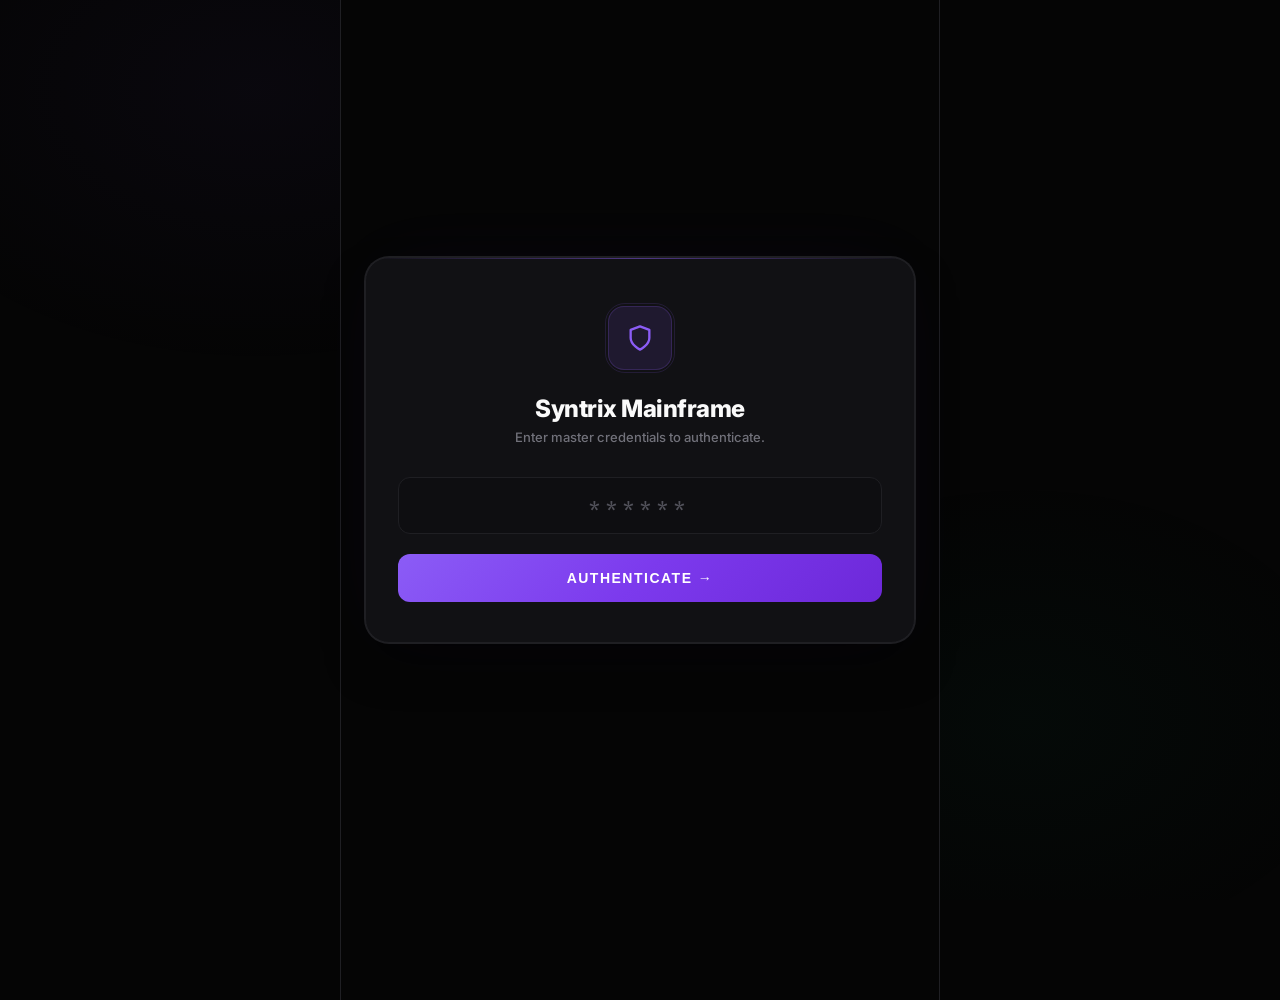
<file: admin.html>
<!DOCTYPE html>
<html lang="en">
<head>
  <meta charset="UTF-8">
  <meta name="viewport" content="width=device-width, initial-scale=1.0, maximum-scale=1.0, user-scalable=no">
  <title>Syntrix | God Mode Mainframe</title>
  <meta name="description" content="Syntrix Network Operations Mainframe  Real-time AI verification monitoring and manual override controls.">
  <link rel="icon" type="image/svg+xml" href="data:image/svg+xml,%3Csvg xmlns='http://www.w3.org/2000/svg' viewBox='0 0 100 100'%3E%3Crect width='100' height='100' rx='20' fill='%238b5cf6'/%3E%3Cpath d='M50 20 L70 35 L70 55 C70 70 50 80 50 80 C50 80 30 70 30 55 L30 35 Z' fill='none' stroke='white' stroke-width='5'/%3E%3C/svg%3E">
  <link rel="preconnect" href="https://fonts.googleapis.com">
  <link rel="preconnect" href="https://fonts.gstatic.com" crossorigin>
  <link href="https://fonts.googleapis.com/css2?family=Inter:wght@400;500;600;700;800;900&family=JetBrains+Mono:wght@500;700&display=swap" rel="stylesheet">

  <style>
    /* =============================================================
       SYNTRIX GOD MODE  DESIGN SYSTEM TOKENS
       Premium dark-mode palette inspired by Linear/Vercel aesthetics
       ============================================================= */
    :root {
      /*  Core Surfaces  */
      --bg-root:       #050505;
      --bg-primary:    #0a0a0c;
      --bg-card:       #111114;
      --bg-card-hover: #16161a;
      --bg-elevated:   #1a1a1f;
      --bg-input:      #0e0e11;

      /*  Borders  */
      --border-subtle:  #1f1f23;
      --border-default: #27272a;
      --border-hover:   #3f3f46;

      /*  Text Hierarchy  */
      --text-primary:   #fafafa;
      --text-secondary: #a1a1aa;
      --text-tertiary:  #71717a;
      --text-ghost:     #52525b;

      /*  Accent Palette  */
      --accent-purple:     #8b5cf6;
      --accent-purple-dim: rgba(139, 92, 246, 0.12);
      --accent-purple-glow:rgba(139, 92, 246, 0.25);
      --accent-green:      #10b981;
      --accent-green-dim:  rgba(16, 185, 129, 0.12);
      --accent-yellow:     #f59e0b;
      --accent-yellow-dim: rgba(245, 158, 11, 0.12);
      --accent-red:        #ef4444;
      --accent-red-dim:    rgba(239, 68, 68, 0.12);
      --accent-blue:       #3b82f6;
      --accent-blue-dim:   rgba(59, 130, 246, 0.12);

      /*  Radii & Spacing  */
      --radius-sm:  8px;
      --radius-md:  12px;
      --radius-lg:  16px;
      --radius-xl:  20px;
      --radius-2xl: 24px;
      --radius-pill: 999px;

      /*  Typography  */
      --font-sans: 'Inter', -apple-system, BlinkMacSystemFont, 'Segoe UI', system-ui, sans-serif;
      --font-mono: 'JetBrains Mono', 'SF Mono', 'Fira Code', monospace;

      /*  Transitions  */
      --ease-out-expo: cubic-bezier(0.16, 1, 0.3, 1);
      --ease-spring:   cubic-bezier(0.34, 1.56, 0.64, 1);

      /*  Glass Effect  */
      --glass-bg:     rgba(10, 10, 12, 0.82);
      --glass-border: rgba(255, 255, 255, 0.06);
      --glass-blur:   16px;
    }

    /* =============================================================
       RESET & BASE
       ============================================================= */
    *, *::before, *::after {
      box-sizing: border-box;
      margin: 0;
      padding: 0;
      -webkit-tap-highlight-color: transparent;
    }

    html {
      scroll-behavior: smooth;
      -webkit-font-smoothing: antialiased;
      -moz-osx-font-smoothing: grayscale;
    }

    body {
      font-family: var(--font-sans);
      background-color: var(--bg-root);
      color: var(--text-primary);
      display: flex;
      justify-content: center;
      overflow-x: hidden;
      min-height: 100vh;
    }

    /*  Custom Scrollbar  */
    ::-webkit-scrollbar { width: 6px; }
    ::-webkit-scrollbar-track { background: transparent; }
    ::-webkit-scrollbar-thumb {
      background: var(--border-default);
      border-radius: 3px;
    }
    ::-webkit-scrollbar-thumb:hover { background: var(--border-hover); }

    /* =============================================================
       APP SHELL  Mobile-First Container
       ============================================================= */
    .app-container {
      width: 100%;
      max-width: 520px;
      min-height: 100vh;
      background: var(--bg-root);
      position: relative;
      padding-bottom: 100px; /* nav clearance */
    }

    /*  Ambient background noise texture  */
    
body::before {
  content: '';
  position: fixed;
  inset: 0;
  pointer-events: none;
  z-index: -2;
}

.app-container::before {
      content: '';
      position: fixed;
      inset: 0;
      background:
        radial-gradient(ellipse 600px 400px at 20% 10%, rgba(139, 92, 246, 0.04) 0%, transparent 70%),
        radial-gradient(ellipse 500px 350px at 80% 80%, rgba(16, 185, 129, 0.03) 0%, transparent 70%);
      pointer-events: none;
      z-index: -1;
    }

    /* =============================================================
       LOGIN SCREEN
       ============================================================= */
    #loginScreen {
      display: flex;
      flex-direction: column;
      align-items: center;
      justify-content: center;
      height: 100vh;
      padding: 24px;
      position: relative;
      z-index: 9999; pointer-events: auto;
    }

    .login-card {
      background: var(--bg-card);
      padding: 48px 32px 40px;
      border-radius: var(--radius-2xl);
      border: 1px solid var(--border-subtle);
      width: 100%;
      text-align: center;
      box-shadow:
        0 0 0 1px var(--border-subtle),
        0 24px 48px -12px rgba(0, 0, 0, 0.6),
        0 0 80px -20px rgba(139, 92, 246, 0.08);
      position: relative; z-index: 9999; pointer-events: auto;
      overflow: hidden;
    }

    /* Decorative gradient shimmer at top of login card */
    .login-card::before {
      content: '';
      position: absolute;
      top: 0;
      left: 0;
      right: 0;
      height: 1px;
      background: linear-gradient(90deg, transparent 0%, var(--accent-purple) 50%, transparent 100%);
      opacity: 0.5;
    }

    .login-logo {
      width: 64px;
      height: 64px;
      background: var(--accent-purple-dim);
      border-radius: var(--radius-lg);
      border: 1px solid rgba(139, 92, 246, 0.2);
      color: var(--accent-purple);
      display: flex;
      align-items: center;
      justify-content: center;
      margin: 0 auto 24px;
      position: relative;
    }

    /* Pulsing ring around logo */
    .login-logo::after {
      content: '';
      position: absolute;
      inset: -4px;
      border-radius: var(--radius-xl);
      border: 1px solid rgba(139, 92, 246, 0.15);
      animation: logoPulse 3s ease-in-out infinite;
    }

    @keyframes logoPulse {
      0%, 100% { opacity: 0.3; transform: scale(1); }
      50%      { opacity: 0.7; transform: scale(1.05); }
    }

    .login-title {
      font-size: 24px;
      font-weight: 800;
      letter-spacing: -0.5px;
      margin-bottom: 6px;
      color: var(--text-primary);
    }

    .login-subtitle {
      color: var(--text-tertiary);
      font-size: 13px;
      font-weight: 500;
      margin-bottom: 32px;
    }

    .login-input {
      width: 100%;
      padding: 16px 20px;
      background: var(--bg-input);
      border: 1px solid var(--border-subtle);
      color: var(--text-primary);
      border-radius: var(--radius-md);
      font-size: 18px;
      font-family: var(--font-mono);
      font-weight: 500;
      outline: none;
      position: relative; z-index: 9999; pointer-events: auto; transition: all 0.3s var(--ease-out-expo);
      text-align: center;
      letter-spacing: 4px;
      margin-bottom: 20px;
    }

    .login-input:focus {
      border-color: var(--accent-purple);
      box-shadow: 0 0 0 3px var(--accent-purple-dim), 0 0 20px -4px rgba(139, 92, 246, 0.15);
    }

    .login-input::placeholder {
      color: var(--text-ghost);
      letter-spacing: 6px;
    }

    .login-btn {
      width: 100%;
      padding: 16px;
      background: linear-gradient(135deg, #8b5cf6 0%, #7c3aed 50%, #6d28d9 100%);
      color: white;
      border: none;
      border-radius: var(--radius-md);
      font-size: 14px;
      font-weight: 800;
      cursor: pointer;
      text-transform: uppercase;
      letter-spacing: 1.5px;
      transition: all 0.25s var(--ease-out-expo);
      position: relative; z-index: 9999; pointer-events: auto;
      overflow: hidden;
    }

    .login-btn:hover {
      transform: translateY(-1px);
      box-shadow: 0 8px 24px -4px rgba(139, 92, 246, 0.4);
    }

    .login-btn:active {
      transform: translateY(0) scale(0.98);
    }

    .login-error {
      color: var(--accent-red);
      font-size: 13px;
      margin-top: 16px;
      font-weight: 600;
      display: none;
      animation: shakeX 0.5s var(--ease-out-expo);
    }

    @keyframes shakeX {
      0%, 100% { transform: translateX(0); }
      20%      { transform: translateX(-8px); }
      40%      { transform: translateX(6px); }
      60%      { transform: translateX(-4px); }
      80%      { transform: translateX(2px); }
    }

    /* =============================================================
       GLASSMORPHIC HEADER
       ============================================================= */
    .header {
      display: flex;
      justify-content: space-between;
      align-items: center;
      padding: 16px 20px;
      position: sticky;
      top: 0;
      background: var(--glass-bg);
      backdrop-filter: blur(var(--glass-blur));
      -webkit-backdrop-filter: blur(var(--glass-blur));
      z-index: 50;
      border-bottom: 1px solid var(--glass-border);
    }

    .logo-area {
      display: flex;
      align-items: center;
      gap: 10px;
    }

    .logo-mark {
      width: 32px;
      height: 32px;
      background: var(--accent-purple-dim);
      border: 1px solid rgba(139, 92, 246, 0.2);
      border-radius: var(--radius-sm);
      display: flex;
      align-items: center;
      justify-content: center;
      color: var(--accent-purple);
    }

    .logo-text {
      font-weight: 900;
      font-size: 15px;
      letter-spacing: 1.5px;
      color: var(--text-primary);
    }

    .logo-text span {
      color: var(--text-tertiary);
      font-weight: 600;
    }

    .header-actions {
      display: flex;
      gap: 8px;
      align-items: center;
    }

    .header-btn {
      width: 36px;
      height: 36px;
      border-radius: var(--radius-sm);
      background: transparent;
      border: 1px solid var(--border-subtle);
      display: flex;
      align-items: center;
      justify-content: center;
      cursor: pointer;
      color: var(--text-tertiary);
      transition: all 0.2s ease;
    }

    .header-btn:hover {
      color: var(--text-primary);
      border-color: var(--border-hover);
      background: var(--bg-card);
    }

    /* =============================================================
       SECTION HEADERS
       ============================================================= */
    .section-head {
      display: flex;
      justify-content: space-between;
      align-items: center;
      padding: 28px 20px 16px;
    }

    .section-title {
      font-size: 11px;
      font-weight: 700;
      color: var(--text-ghost);
      text-transform: uppercase;
      letter-spacing: 1.5px;
    }

    .live-badge {
      display: flex;
      align-items: center;
      gap: 6px;
      font-size: 11px;
      font-weight: 700;
      color: var(--accent-purple);
      background: var(--accent-purple-dim);
      padding: 4px 10px;
      border-radius: var(--radius-pill);
      border: 1px solid rgba(139, 92, 246, 0.15);
    }

    .live-dot {
      width: 6px;
      height: 6px;
      background: var(--accent-purple);
      border-radius: 50%;
      animation: livePulse 2s ease-in-out infinite;
    }

    @keyframes livePulse {
      0%, 100% { opacity: 1; box-shadow: 0 0 0 0 rgba(139, 92, 246, 0.5); }
      50%      { opacity: 0.6; box-shadow: 0 0 0 6px rgba(139, 92, 246, 0); }
    }

    /* =============================================================
       BENTO STATS GRID
       ============================================================= */
    .bento-grid {
      display: grid;
      grid-template-columns: 1fr 1fr;
      grid-template-rows: auto auto auto;
      gap: 10px;
      padding: 0 16px;
    }

    .bento-card {
      background: var(--bg-card);
      border: 1px solid var(--border-subtle);
      border-radius: var(--radius-lg);
      padding: 18px;
      position: relative;
      overflow: hidden;
      transition: all 0.3s var(--ease-out-expo);
    }

    .bento-card:hover {
      border-color: var(--border-hover);
      background: var(--bg-card-hover);
    }

    /* Subtle gradient shimmer on hover */
    .bento-card::after {
      content: '';
      position: absolute;
      inset: 0;
      background: linear-gradient(135deg, transparent 40%, rgba(255,255,255,0.02) 50%, transparent 60%);
      opacity: 0;
      transition: opacity 0.3s;
    }
    .bento-card:hover::after { opacity: 1; }

    .bento-icon {
      width: 32px;
      height: 32px;
      border-radius: var(--radius-sm);
      display: flex;
      align-items: center;
      justify-content: center;
      margin-bottom: 14px;
    }

    .bento-icon.purple  { background: var(--accent-purple-dim); color: var(--accent-purple); }
    .bento-icon.green   { background: var(--accent-green-dim);  color: var(--accent-green); }
    .bento-icon.yellow  { background: var(--accent-yellow-dim); color: var(--accent-yellow); }
    .bento-icon.blue    { background: var(--accent-blue-dim);   color: var(--accent-blue); }

    .bento-label {
      font-size: 11px;
      font-weight: 700;
      color: var(--text-ghost);
      text-transform: uppercase;
      letter-spacing: 0.5px;
      margin-bottom: 6px;
    }

    .bento-value {
      font-size: 28px;
      font-weight: 900;
      color: var(--text-primary);
      letter-spacing: -1px;
      line-height: 1;
      font-variant-numeric: tabular-nums;
    }

    .bento-sub {
      font-size: 11px;
      font-weight: 600;
      color: var(--accent-green);
      margin-top: 6px;
      display: flex;
      align-items: center;
      gap: 4px;
    }

    .bento-sub.neutral { color: var(--text-ghost); }

    /*  Full-width analytics trigger  */
    .bento-full {
      grid-column: 1 / -1;
    }

    .analytics-trigger {
      display: flex;
      justify-content: space-between;
      align-items: center;
      padding: 16px 18px;
      background: var(--bg-card);
      border: 1px solid rgba(139, 92, 246, 0.12);
      border-radius: var(--radius-lg);
      cursor: pointer;
      transition: all 0.25s var(--ease-out-expo);
      position: relative;
      overflow: hidden;
    }

    .analytics-trigger:hover {
      border-color: rgba(139, 92, 246, 0.3);
      background: rgba(139, 92, 246, 0.04);
      transform: translateY(-1px);
    }

    .analytics-trigger:active {
      transform: translateY(0) scale(0.99);
    }

    .at-left {
      display: flex;
      align-items: center;
      gap: 12px;
      font-size: 13px;
      font-weight: 700;
      color: var(--text-secondary);
    }

    .at-icon {
      width: 36px;
      height: 36px;
      background: var(--accent-purple-dim);
      border-radius: var(--radius-sm);
      display: flex;
      align-items: center;
      justify-content: center;
      color: var(--accent-purple);
    }

    .at-right {
      color: var(--text-ghost);
      transition: transform 0.2s ease;
    }

    .analytics-trigger:hover .at-right {
      transform: translateX(3px);
      color: var(--accent-purple);
    }

    /* =============================================================
       FEED TABS
       ============================================================= */
    .tabs-wrapper {
      padding: 0 16px;
      margin-bottom: 16px;
    }

    .tabs {
      display: flex;
      gap: 4px;
      background: var(--bg-card);
      border: 1px solid var(--border-subtle);
      border-radius: var(--radius-md);
      padding: 4px;
    }

    .tab {
      flex: 1;
      font-size: 12px;
      font-weight: 700;
      color: var(--text-ghost);
      padding: 10px 0;
      cursor: pointer;
      text-align: center;
      border-radius: var(--radius-sm);
      transition: all 0.25s var(--ease-out-expo);
      position: relative;
      user-select: none;
    }

    .tab:hover {
      color: var(--text-secondary);
    }

    .tab.active {
      color: var(--text-primary);
      background: var(--bg-elevated);
      box-shadow: 0 1px 3px rgba(0, 0, 0, 0.3), 0 0 0 1px var(--border-default);
    }

    /* Tab count badge */
    .tab-count {
      display: inline-flex;
      align-items: center;
      justify-content: center;
      min-width: 18px;
      height: 18px;
      padding: 0 5px;
      font-size: 10px;
      font-weight: 800;
      border-radius: var(--radius-pill);
      margin-left: 5px;
      vertical-align: middle;
    }

    .tab.active .tab-count {
      background: var(--accent-purple-dim);
      color: var(--accent-purple);
    }

    /* =============================================================
       FEED LIST
       ============================================================= */
    .feed {
      padding: 0 16px;
      display: flex;
      flex-direction: column;
      gap: 8px;
    }

    .feed-empty {
      text-align: center;
      color: var(--text-ghost);
      font-size: 13px;
      font-weight: 600;
      padding: 40px 20px;
      display: flex;
      flex-direction: column;
      align-items: center;
      gap: 12px;
    }

    .feed-empty-icon {
      width: 48px;
      height: 48px;
      background: var(--bg-card);
      border: 1px solid var(--border-subtle);
      border-radius: var(--radius-md);
      display: flex;
      align-items: center;
      justify-content: center;
      color: var(--text-ghost);
    }

    /*  Individual Feed Item  */
    .feed-item {
      background: var(--bg-card);
      border: 1px solid var(--border-subtle);
      border-radius: var(--radius-lg);
      padding: 14px;
      display: flex;
      align-items: center;
      gap: 12px;
      transition: all 0.25s var(--ease-out-expo);
      /* Stagger animation  set via JS */
      opacity: 0;
      transform: translateY(12px);
      animation: feedSlideIn 0.5s var(--ease-out-expo) forwards;
    }

    .feed-item:hover {
      border-color: var(--border-hover);
      background: var(--bg-card-hover);
    }

    @keyframes feedSlideIn {
      to { opacity: 1; transform: translateY(0); }
    }

    /*  Feed Thumbnail  */
    .feed-thumb {
      position: relative;
      width: 44px;
      height: 44px;
      flex-shrink: 0;
    }

    .feed-thumb img {
      width: 100%;
      height: 100%;
      border-radius: var(--radius-sm);
      object-fit: cover;
      background: var(--bg-elevated);
      border: 1px solid var(--border-subtle);
    }

    .feed-type-badge {
      position: absolute;
      bottom: -3px;
      right: -3px;
      width: 20px;
      height: 20px;
      background: var(--bg-card);
      border: 1px solid var(--border-subtle);
      border-radius: 5px;
      display: flex;
      align-items: center;
      justify-content: center;
    }

    /*  Feed Info  */
    .feed-info {
      flex: 1;
      min-width: 0; /* allow truncation */
    }

    .feed-title {
      font-size: 13px;
      font-weight: 700;
      color: var(--text-primary);
      margin-bottom: 2px;
      text-transform: capitalize;
      white-space: nowrap;
      overflow: hidden;
      text-overflow: ellipsis;
    }

    .feed-user {
      font-size: 11px;
      font-weight: 500;
      color: var(--text-tertiary);
      margin-bottom: 3px;
      white-space: nowrap;
      overflow: hidden;
      text-overflow: ellipsis;
      font-family: var(--font-mono);
    }

    .feed-time {
      font-size: 10px;
      font-weight: 600;
      color: var(--text-ghost);
    }

    /*  Status Pill  */
    .status-pill {
      padding: 4px 8px;
      border-radius: 5px;
      font-size: 9px;
      font-weight: 800;
      text-transform: uppercase;
      letter-spacing: 0.5px;
      flex-shrink: 0;
      white-space: nowrap;
    }

    .pill-pending  {
      background: var(--accent-yellow-dim);
      color: var(--accent-yellow);
      border: 1px solid rgba(245, 158, 11, 0.2);
    }

    .pill-approved {
      background: var(--accent-green-dim);
      color: var(--accent-green);
      border: 1px solid rgba(16, 185, 129, 0.2);
    }

    .pill-rejected {
      background: var(--accent-red-dim);
      color: var(--accent-red);
      border: 1px solid rgba(239, 68, 68, 0.2);
    }

    /*  Action Buttons  */
    .actions {
      display: flex;
      gap: 5px;
      flex-shrink: 0;
    }

    .btn-action {
      width: 32px;
      height: 32px;
      border-radius: var(--radius-sm);
      background: transparent;
      border: 1px solid var(--border-subtle);
      display: flex;
      align-items: center;
      justify-content: center;
      cursor: pointer;
      color: var(--text-ghost);
      transition: all 0.2s var(--ease-out-expo);
      position: relative;
      overflow: hidden;
    }

    .btn-action:hover {
      color: var(--text-primary);
      border-color: var(--border-hover);
    }

    .btn-action:active {
      transform: scale(0.9);
    }

    .btn-action.approve:hover {
      color: var(--accent-green);
      border-color: var(--accent-green);
      background: var(--accent-green-dim);
      box-shadow: 0 0 12px -2px rgba(16, 185, 129, 0.3);
    }

    .btn-action.reject:hover {
      color: var(--accent-red);
      border-color: var(--accent-red);
      background: var(--accent-red-dim);
      box-shadow: 0 0 12px -2px rgba(239, 68, 68, 0.3);
    }

    .btn-action.view:hover {
      color: var(--accent-blue);
      border-color: var(--accent-blue);
      background: var(--accent-blue-dim);
    }

    /* =============================================================
       QUICK ACTIONS GRID
       ============================================================= */
    .quick-grid {
      display: grid;
      grid-template-columns: repeat(4, 1fr);
      gap: 8px;
      padding: 0 16px 24px;
    }

    .quick-card {
      background: var(--bg-card);
      border: 1px solid var(--border-subtle);
      border-radius: var(--radius-md);
      padding: 16px 8px;
      display: flex;
      flex-direction: column;
      align-items: center;
      gap: 8px;
      cursor: pointer;
      transition: all 0.25s var(--ease-out-expo);
    }

    .quick-card:hover {
      border-color: var(--border-hover);
      background: var(--bg-card-hover);
      transform: translateY(-2px);
    }

    .quick-card:active {
      transform: translateY(0) scale(0.97);
    }

    .quick-card svg {
      color: var(--text-tertiary);
      transition: color 0.2s ease;
    }

    .quick-card:hover svg {
      color: var(--accent-purple);
    }

    .quick-label {
      font-size: 10px;
      font-weight: 700;
      color: var(--text-ghost);
      text-align: center;
      line-height: 1.3;
    }

    /* =============================================================
       BOTTOM NAV  Glassmorphic
       ============================================================= */
    .bottom-nav {
      position: fixed;
      bottom: 0;
      width: 100%;
      max-width: 520px;
      background: var(--glass-bg);
      backdrop-filter: blur(20px);
      -webkit-backdrop-filter: blur(20px);
      border-top: 1px solid var(--glass-border);
      display: flex;
      justify-content: space-around;
      align-items: center;
      padding: 12px 16px calc(12px + env(safe-area-inset-bottom, 0px));
      z-index: 100;
    }

    .nav-item {
      display: flex;
      flex-direction: column;
      align-items: center;
      gap: 4px;
      cursor: pointer;
      color: var(--text-ghost);
      transition: color 0.2s ease;
      padding: 4px 12px;
    }

    .nav-item:hover, .nav-item.active {
      color: var(--text-primary);
    }

    .nav-item-label {
      font-size: 10px;
      font-weight: 700;
      letter-spacing: 0.3px;
    }

    .nav-center-btn {
      width: 48px;
      height: 48px;
      background: linear-gradient(135deg, #8b5cf6 0%, #7c3aed 100%);
      border-radius: var(--radius-md);
      display: flex;
      align-items: center;
      justify-content: center;
      color: white;
      margin-top: -24px;
      box-shadow: 0 8px 24px -4px rgba(139, 92, 246, 0.5);
      border: 3px solid var(--bg-root);
      cursor: pointer;
      transition: all 0.2s var(--ease-out-expo);
    }

    .nav-center-btn:active {
      transform: scale(0.92);
      box-shadow: 0 4px 12px -2px rgba(139, 92, 246, 0.3);
    }

    /* =============================================================
       TOAST NOTIFICATION
       ============================================================= */
    .toast {
      position: fixed;
      top: 20px;
      left: 50%;
      transform: translateX(-50%) translateY(-24px);
      background: var(--bg-card);
      backdrop-filter: blur(12px);
      border: 1px solid var(--border-default);
      color: var(--text-primary);
      padding: 12px 20px;
      border-radius: var(--radius-pill);
      font-size: 13px;
      font-weight: 600;
      opacity: 0;
      pointer-events: none;
      transition: all 0.4s var(--ease-out-expo);
      z-index: 9999;
      box-shadow: 0 16px 32px -8px rgba(0, 0, 0, 0.5);
      display: flex;
      align-items: center;
      gap: 8px;
      max-width: calc(100vw - 40px);
    }

    .toast.show {
      opacity: 1;
      transform: translateX(-50%) translateY(0);
    }

    .toast-icon {
      flex-shrink: 0;
    }

    /* =============================================================
       ANALYTICS MODAL  Slide-up Bottom Sheet (Mobile) / Center (Desktop)
       ============================================================= */
    .modal-overlay {
      position: fixed;
      inset: 0;
      background: rgba(0, 0, 0, 0.6);
      backdrop-filter: blur(4px);
      z-index: 200;
      display: none;
      opacity: 0;
      transition: opacity 0.3s ease;
    }

    .modal-overlay.show {
      display: block;
      opacity: 1;
    }

    .analytics-modal {
      position: fixed;
      bottom: -100%;
      left: 50%;
      transform: translateX(-50%);
      width: 100%;
      max-width: 520px;
      max-height: 85vh;
      overflow-y: auto;
      background: var(--bg-primary);
      border: 1px solid var(--border-subtle);
      border-bottom: none;
      border-radius: var(--radius-2xl) var(--radius-2xl) 0 0;
      padding: 0 20px 40px;
      z-index: 201;
      transition: bottom 0.5s var(--ease-out-expo);
      box-shadow: 0 -20px 60px -10px rgba(0, 0, 0, 0.6);
    }

    .analytics-modal.show {
      bottom: 0;
    }

    .modal-handle-bar {
      width: 36px;
      height: 4px;
      background: var(--border-hover);
      border-radius: 2px;
      margin: 12px auto 24px;
    }

    .modal-title {
      font-size: 20px;
      font-weight: 800;
      margin-bottom: 8px;
      letter-spacing: -0.5px;
    }

    .modal-subtitle {
      font-size: 13px;
      color: var(--text-tertiary);
      margin-bottom: 24px;
      font-weight: 500;
    }

    .chart-placeholder {
      height: 180px;
      background: linear-gradient(180deg, var(--accent-purple-dim) 0%, transparent 100%);
      border: 1px dashed rgba(139, 92, 246, 0.2);
      border-radius: var(--radius-lg);
      display: flex;
      flex-direction: column;
      align-items: center;
      justify-content: center;
      gap: 8px;
      margin-bottom: 20px;
    }

    .chart-placeholder svg { color: var(--accent-purple); opacity: 0.6; }
    .chart-placeholder p {
      font-size: 13px;
      font-weight: 600;
      color: var(--accent-purple);
      opacity: 0.8;
    }

    /* Modal stat cards */
    .modal-stats {
      display: grid;
      grid-template-columns: 1fr 1fr;
      gap: 10px;
      margin-bottom: 24px;
    }

    .modal-stat-card {
      background: var(--bg-card);
      border: 1px solid var(--border-subtle);
      border-radius: var(--radius-md);
      padding: 16px;
    }

    .modal-stat-card .bento-label { margin-bottom: 4px; }
    .modal-stat-card .bento-value { font-size: 22px; }

    .modal-close-btn {
      width: 100%;
      padding: 14px;
      background: var(--bg-card);
      border: 1px solid var(--border-default);
      color: var(--text-secondary);
      border-radius: var(--radius-md);
      font-size: 14px;
      font-weight: 700;
      cursor: pointer;
      transition: all 0.2s ease;
    }

    .modal-close-btn:hover {
      background: var(--bg-card-hover);
      color: var(--text-primary);
    }

    /* Desktop: centered modal instead of bottom sheet */
    @media (min-width: 768px) {
      .analytics-modal {
        bottom: auto;
        top: 50%;
        transform: translate(-50%, -50%) scale(0.95);
        border-radius: var(--radius-2xl);
        border-bottom: 1px solid var(--border-subtle);
        max-height: 80vh;
        opacity: 0;
        transition: all 0.4s var(--ease-out-expo);
      }

      .analytics-modal.show {
        bottom: auto;
        transform: translate(-50%, -50%) scale(1);
        opacity: 1;
      }

      .modal-handle-bar { display: none; }
    }

    /* =============================================================
       SKELETON LOADING STATES
       ============================================================= */
    .skeleton {
      background: linear-gradient(90deg,
        var(--bg-card) 25%,
        var(--bg-elevated) 50%,
        var(--bg-card) 75%);
      background-size: 200% 100%;
      animation: shimmer 1.5s infinite;
      border-radius: var(--radius-sm);
    }

    @keyframes shimmer {
      0%   { background-position: 200% 0; }
      100% { background-position: -200% 0; }
    }

    .skeleton-value {
      height: 28px;
      width: 60%;
      margin-top: 6px;
    }

    .skeleton-feed-item {
      height: 72px;
      border-radius: var(--radius-lg);
      margin-bottom: 8px;
    }

    /* =============================================================
       RIPPLE EFFECT  Applied via JS to interactive elements
       ============================================================= */
    .ripple-host {
      position: relative;
      overflow: hidden;
    }

    .ripple {
      position: absolute;
      border-radius: 50%;
      background: rgba(255, 255, 255, 0.08);
      transform: scale(0);
      animation: rippleExpand 0.6s ease-out forwards;
      pointer-events: none;
    }

    @keyframes rippleExpand {
      to { transform: scale(4); opacity: 0; }
    }

    /* =============================================================
       CONFIRM MODAL
       ============================================================= */
    .confirm-overlay {
      position: fixed;
      inset: 0;
      background: rgba(0, 0, 0, 0.7);
      backdrop-filter: blur(6px);
      z-index: 300;
      display: none;
      align-items: center;
      justify-content: center;
      padding: 20px;
    }

    .confirm-overlay.show {
      display: flex;
    }

    .confirm-card {
      background: var(--bg-primary);
      border: 1px solid var(--border-subtle);
      border-radius: var(--radius-xl);
      padding: 28px 24px;
      max-width: 380px;
      width: 100%;
      text-align: center;
      box-shadow: 0 24px 48px -12px rgba(0, 0, 0, 0.6);
      animation: modalPopIn 0.35s var(--ease-spring);
    }

    @keyframes modalPopIn {
      from { transform: scale(0.9) translateY(10px); opacity: 0; }
      to   { transform: scale(1) translateY(0); opacity: 1; }
    }

    .confirm-icon {
      width: 56px;
      height: 56px;
      border-radius: 50%;
      display: flex;
      align-items: center;
      justify-content: center;
      margin: 0 auto 16px;
    }

    .confirm-icon.green { background: var(--accent-green-dim); color: var(--accent-green); }
    .confirm-icon.red   { background: var(--accent-red-dim); color: var(--accent-red); }

    .confirm-title {
      font-size: 18px;
      font-weight: 800;
      margin-bottom: 6px;
      letter-spacing: -0.3px;
    }

    .confirm-desc {
      font-size: 13px;
      color: var(--text-tertiary);
      margin-bottom: 8px;
      line-height: 1.5;
    }

    .confirm-id {
      font-family: var(--font-mono);
      font-size: 11px;
      color: var(--text-ghost);
      background: var(--bg-card);
      border: 1px solid var(--border-subtle);
      padding: 6px 10px;
      border-radius: var(--radius-sm);
      margin-bottom: 20px;
      display: inline-block;
      word-break: break-all;
    }

    .confirm-actions {
      display: flex;
      gap: 10px;
    }

    .confirm-btn {
      flex: 1;
      padding: 12px;
      border-radius: var(--radius-sm);
      font-size: 13px;
      font-weight: 700;
      cursor: pointer;
      border: none;
      transition: all 0.2s ease;
    }

    .confirm-btn.cancel {
      background: var(--bg-card);
      border: 1px solid var(--border-default);
      color: var(--text-secondary);
    }

    .confirm-btn.cancel:hover {
      background: var(--bg-card-hover);
      color: var(--text-primary);
    }

    .confirm-btn.execute {
      color: white;
    }

    .confirm-btn.execute.green-action {
      background: linear-gradient(135deg, #10b981 0%, #059669 100%);
    }

    .confirm-btn.execute.red-action {
      background: linear-gradient(135deg, #ef4444 0%, #dc2626 100%);
    }

    .confirm-btn.execute:hover {
      transform: translateY(-1px);
      box-shadow: 0 4px 12px rgba(0, 0, 0, 0.3);
    }

    /* =============================================================
       UTILITY & ANIMATION CLASSES
       ============================================================= */
    .hidden { display: none !important; }

    .anim-slide-up {
      animation: slideUpFade 0.6s var(--ease-out-expo) both;
    }

    @keyframes slideUpFade {
      from { opacity: 0; transform: translateY(24px); }
      to   { opacity: 1; transform: translateY(0); }
    }

    @keyframes floatOrb {
      0%, 100% { transform: translateY(0); }
      50%      { transform: translateY(-8px); }
    }

    /* Stagger helpers  applied in JS via style attribute */
    .delay-1 { animation-delay: 0.05s; }
    .delay-2 { animation-delay: 0.1s; }
    .delay-3 { animation-delay: 0.15s; }
    .delay-4 { animation-delay: 0.2s; }
    .delay-5 { animation-delay: 0.25s; }

    /* =============================================================
       DESKTOP RESPONSIVE ADJUSTMENTS
       ============================================================= */
    @media (min-width: 600px) {
      .app-container {
        max-width: 600px;
        margin: 0 auto;
        border-left: 1px solid var(--border-subtle);
        border-right: 1px solid var(--border-subtle);
      }

      .bottom-nav {
        max-width: 600px;
      }

      .bento-grid {
        gap: 12px;
        padding: 0 20px;
      }

      .bento-value { font-size: 32px; }

      .feed { padding: 0 20px; }
      .tabs-wrapper { padding: 0 20px; }
      .quick-grid { padding: 0 20px 24px; gap: 10px; }
    }
  </style>
</head>

<body>

  <!-- 
       TOAST NOTIFICATION
        -->
  <div id="toast" class="toast">
    <span class="toast-icon" id="toastIcon">
      <svg width="16" height="16" viewBox="0 0 24 24" fill="none" stroke="currentColor" stroke-width="2"><path d="M22 11.08V12a10 10 0 1 1-5.93-9.14"/><polyline points="22 4 12 14.01 9 11.01"/></svg>
    </span>
    <span id="toastMsg">Action completed.</span>
  </div>

  <!-- 
       CONFIRM DIALOG (Override Actions)
        -->
  <div class="confirm-overlay" id="confirmOverlay">
    <div class="confirm-card">
      <div class="confirm-icon" id="confirmIconWrap">
        <svg id="confirmIconSvg" width="28" height="28" viewBox="0 0 24 24" fill="none" stroke="currentColor" stroke-width="2"></svg>
      </div>
      <h3 class="confirm-title" id="confirmTitle">Confirm Override</h3>
      <p class="confirm-desc" id="confirmDesc">Are you sure you want to proceed?</p>
      <div class="confirm-id" id="confirmTaskId">ID: --</div>
      <div class="confirm-actions">
        <button class="confirm-btn cancel" onclick="closeConfirm()">Cancel</button>
        <button class="confirm-btn execute" id="confirmExecBtn" onclick="executeConfirmedOverride()">Execute</button>
      </div>
    </div>
  </div>

  <!-- 
       APP CONTAINER
        -->
  <div class="app-container">

    <!-- 
          LOGIN SCREEN
          -->
    <div id="loginScreen">
      <div class="login-card">
        <div class="login-logo">
          <svg width="28" height="28" viewBox="0 0 24 24" fill="none" stroke="currentColor" stroke-width="2" stroke-linecap="round" stroke-linejoin="round">
            <path d="M12 22s8-4 8-10V5l-8-3-8 3v7c0 6 8 10 8 10z"/>
          </svg>
        </div>
        <h2 class="login-title">Syntrix Mainframe</h2>
        <p class="login-subtitle">Enter master credentials to authenticate.</p>

        <input
          type="password"
          id="adminPassword"
          class="login-input"
          placeholder="******"
          autocomplete="off"
          onkeydown="if(event.key==='Enter') loginAdmin()"
        >

        <button type="button" id="loginBtn" class="login-btn ripple-host" onclick="loginAdmin()">
          AUTHENTICATE &rarr;
        </button>

        <p class="login-error" id="loginError">Authentication denied.</p>
      </div>
    </div>

    <!-- 
          DASHBOARD SCREEN
          -->
    <div id="dashboardScreen" style="display: none;">

      <!-- Glassmorphic Header -->
      <header class="header">
        <div class="logo-area">
          <div class="logo-mark">
            <svg width="18" height="18" viewBox="0 0 24 24" fill="none" stroke="currentColor" stroke-width="2.5"><polygon points="12 2 2 7 12 12 22 7 12 2"/><polyline points="2 17 12 22 22 17"/><polyline points="2 12 12 17 22 12"/></svg>
          </div>
          <div class="logo-text">SYNTRIX <span>NETWORK</span></div>
        </div>
        <div class="header-actions">
          <button class="header-btn" onclick="loadDashboardData()" title="Refresh Data">
            <svg width="16" height="16" viewBox="0 0 24 24" fill="none" stroke="currentColor" stroke-width="2"><path d="M21 2v6h-6"/><path d="M3 12a9 9 0 0 1 15-6.7L21 8"/><path d="M3 22v-6h6"/><path d="M21 12a9 9 0 0 1-15 6.7L3 16"/></svg>
          </button>
          <button class="header-btn" onclick="logoutAdmin()" title="Sign Out">
            <svg width="16" height="16" viewBox="0 0 24 24" fill="none" stroke="currentColor" stroke-width="2"><path d="M9 21H5a2 2 0 0 1-2-2V5a2 2 0 0 1 2-2h4"/><polyline points="16 17 21 12 16 7"/><line x1="21" y1="12" x2="9" y2="12"/></svg>
          </button>
        </div>
      </header>

      <!--  Section: Network Overview  -->
      <div class="section-head anim-slide-up" style="animation-delay: 0.05s">
        <div class="section-title">Network Overview</div>
        <div class="live-badge"><div class="live-dot"></div> Live</div>
      </div>

      <!--  Bento Stats Grid  -->
      <div class="bento-grid anim-slide-up" style="animation-delay: 0.1s">

        <!-- Card: Total Users -->
        <div class="bento-card">
          <div class="bento-icon purple">
            <svg width="16" height="16" viewBox="0 0 24 24" fill="none" stroke="currentColor" stroke-width="2"><path d="M17 21v-2a4 4 0 0 0-4-4H5a4 4 0 0 0-4 4v2"/><circle cx="9" cy="7" r="4"/><path d="M23 21v-2a4 4 0 0 0-3-3.87"/><path d="M16 3.13a4 4 0 0 1 0 7.75"/></svg>
          </div>
          <div class="bento-label">Total Users</div>
          <div class="bento-value" id="statUsers">
            <div class="skeleton skeleton-value"></div>
          </div>
        </div>

        <!-- Card: Submissions -->
        <div class="bento-card">
          <div class="bento-icon blue">
            <svg width="16" height="16" viewBox="0 0 24 24" fill="none" stroke="currentColor" stroke-width="2"><path d="M14 2H6a2 2 0 0 0-2 2v16a2 2 0 0 0 2 2h12a2 2 0 0 0 2-2V8z"/><polyline points="14 2 14 8 20 8"/></svg>
          </div>
          <div class="bento-label">Submissions</div>
          <div class="bento-value" id="statTotal">
            <div class="skeleton skeleton-value"></div>
          </div>
        </div>

        <!-- Card: Pending -->
        <div class="bento-card">
          <div class="bento-icon yellow">
            <svg width="16" height="16" viewBox="0 0 24 24" fill="none" stroke="currentColor" stroke-width="2"><circle cx="12" cy="12" r="10"/><polyline points="12 6 12 12 16 14"/></svg>
          </div>
          <div class="bento-label">Pending Review</div>
          <div class="bento-value" id="statPending">
            <div class="skeleton skeleton-value"></div>
          </div>
          <div class="bento-sub neutral" id="pendingSub">Awaiting AI</div>
        </div>

        <!-- Card: Tokens -->
        <div class="bento-card">
          <div class="bento-icon green">
            <svg width="16" height="16" viewBox="0 0 24 24" fill="none" stroke="currentColor" stroke-width="2"><circle cx="12" cy="12" r="10"/><path d="M16 8h-6a2 2 0 1 0 0 4h4a2 2 0 1 1 0 4H8"/><line x1="12" y1="18" x2="12" y2="22"/><line x1="12" y1="2" x2="12" y2="6"/></svg>
          </div>
          <div class="bento-label">SYNX Distributed</div>
          <div class="bento-value" id="statTokens">
            <div class="skeleton skeleton-value"></div>
          </div>
          <div class="bento-sub">
            <svg width="12" height="12" viewBox="0 0 24 24" fill="none" stroke="currentColor" stroke-width="2"><polyline points="18 15 12 9 6 15"/></svg>
            On-chain
          </div>
        </div>

        <!-- Full-width: Analytics Button -->
        <div class="bento-full">
          <div class="analytics-trigger ripple-host" onclick="toggleAnalyticsModal()">
            <div class="at-left">
              <div class="at-icon">
                <svg width="18" height="18" viewBox="0 0 24 24" fill="none" stroke="currentColor" stroke-width="2"><rect x="3" y="3" width="18" height="18" rx="2" ry="2"/><line x1="12" y1="8" x2="12" y2="16"/><line x1="8" y1="12" x2="8" y2="16"/><line x1="16" y1="10" x2="16" y2="16"/></svg>
              </div>
              View Detailed Analytics
            </div>
            <div class="at-right">
              <svg width="16" height="16" viewBox="0 0 24 24" fill="none" stroke="currentColor" stroke-width="2"><polyline points="9 18 15 12 9 6"/></svg>
            </div>
          </div>
        </div>
      </div>

      <!--  Section: Live Feed  -->
      <div class="section-head anim-slide-up" style="animation-delay: 0.2s">
        <div class="section-title">Verification Feed</div>
        <div style="font-size: 11px; font-weight: 700; color: var(--text-ghost); cursor: pointer;" onclick="loadDashboardData()">Refresh </div>
      </div>

      <!-- Tabs -->
      <div class="tabs-wrapper anim-slide-up" style="animation-delay: 0.25s">
        <div class="tabs" id="tabsBar">
          <div class="tab active" data-filter="all" onclick="switchTab('all', this)">All <span class="tab-count" id="countAll"></span></div>
          <div class="tab" data-filter="pending" onclick="switchTab('pending', this)">Pending <span class="tab-count" id="countPending"></span></div>
          <div class="tab" data-filter="verified" onclick="switchTab('verified', this)">Approved <span class="tab-count" id="countApproved"></span></div>
          <div class="tab" data-filter="rejected" onclick="switchTab('rejected', this)">Rejected <span class="tab-count" id="countRejected"></span></div>
        </div>
      </div>

      <!-- Feed Container -->
      <div class="feed" id="feedContainer">
        <!-- Skeleton loading placeholders -->
        <div class="skeleton skeleton-feed-item"></div>
        <div class="skeleton skeleton-feed-item" style="opacity: 0.7"></div>
        <div class="skeleton skeleton-feed-item" style="opacity: 0.4"></div>
      </div>

      <!--  Section: Quick Actions  -->
      <div class="section-head" style="margin-top: 16px;">
        <div class="section-title">Quick Actions</div>
      </div>

      <div class="quick-grid">
        <div class="quick-card ripple-host" onclick="showToast('Select a task from the feed to Force Approve.', 'info')">
          <svg width="20" height="20" viewBox="0 0 24 24" fill="none" stroke="currentColor" stroke-width="2"><path d="M22 11.08V12a10 10 0 1 1-5.93-9.14"/><polyline points="22 4 12 14.01 9 11.01"/></svg>
          <div class="quick-label">Force<br>Approve</div>
        </div>
        <div class="quick-card ripple-host" onclick="showToast('Select a task from the feed to Force Reject.', 'info')">
          <svg width="20" height="20" viewBox="0 0 24 24" fill="none" stroke="currentColor" stroke-width="2"><circle cx="12" cy="12" r="10"/><line x1="15" y1="9" x2="9" y2="15"/><line x1="9" y1="9" x2="15" y2="15"/></svg>
          <div class="quick-label">Force<br>Reject</div>
        </div>
        <div class="quick-card ripple-host" onclick="loadDashboardData(); showToast('Re-running data sync...', 'info')">
          <svg width="20" height="20" viewBox="0 0 24 24" fill="none" stroke="currentColor" stroke-width="2"><path d="M21 2v6h-6"/><path d="M3 12a9 9 0 0 1 15-6.7L21 8"/><path d="M3 22v-6h6"/><path d="M21 12a9 9 0 0 1-15 6.7L3 16"/></svg>
          <div class="quick-label">Re-sync<br>Feed</div>
        </div>
        <div class="quick-card ripple-host" onclick="showToast('User lookup coming soon.', 'info')">
          <svg width="20" height="20" viewBox="0 0 24 24" fill="none" stroke="currentColor" stroke-width="2"><circle cx="11" cy="11" r="8"/><line x1="21" y1="21" x2="16.65" y2="16.65"/></svg>
          <div class="quick-label">User<br>Lookup</div>
        </div>
      </div>

    </div><!-- /dashboardScreen -->

    <!--  Bottom Nav  -->
    <nav class="bottom-nav" id="bottomNav" style="display: none;">
      <div class="nav-item active" onclick="setNavActive(this); showToast('Dashboard', 'info')">
        <svg width="20" height="20" viewBox="0 0 24 24" fill="none" stroke="currentColor" stroke-width="2"><rect x="3" y="3" width="7" height="7"/><rect x="14" y="3" width="7" height="7"/><rect x="14" y="14" width="7" height="7"/><rect x="3" y="14" width="7" height="7"/></svg>
        <span class="nav-item-label">Dashboard</span>
      </div>
      <div class="nav-center-btn" onclick="loadDashboardData(); showToast('Syncing feed...', 'info')">
        <svg width="22" height="22" viewBox="0 0 24 24" fill="none" stroke="currentColor" stroke-width="2"><path d="M21 2v6h-6"/><path d="M3 12a9 9 0 0 1 15-6.7L21 8"/><path d="M3 22v-6h6"/><path d="M21 12a9 9 0 0 1-15 6.7L3 16"/></svg>
      </div>
      <div class="nav-item" onclick="setNavActive(this); logoutAdmin()">
        <svg width="20" height="20" viewBox="0 0 24 24" fill="none" stroke="currentColor" stroke-width="2"><path d="M9 21H5a2 2 0 0 1-2-2V5a2 2 0 0 1 2-2h4"/><polyline points="16 17 21 12 16 7"/><line x1="21" y1="12" x2="9" y2="12"/></svg>
        <span class="nav-item-label">Sign Out</span>
      </div>
    </nav>

  </div><!-- /app-container -->

  <!-- 
       ANALYTICS MODAL
        -->
  <div class="modal-overlay" id="modalOverlay" onclick="toggleAnalyticsModal()"></div>
  <div class="analytics-modal" id="analyticsModal">
    <div class="modal-handle-bar"></div>
    <h3 class="modal-title">System Analytics</h3>
    <p class="modal-subtitle">Real-time performance metrics for the Syntrix verification pipeline.</p>

    <!-- Chart Placeholder -->
    <div class="chart-placeholder">
      <svg width="32" height="32" viewBox="0 0 24 24" fill="none" stroke="currentColor" stroke-width="1.5">
        <polyline points="22 12 18 12 15 21 9 3 6 12 2 12"/>
      </svg>
      <p>Chart.js integration ready</p>
    </div>

    <!-- Modal Stats -->
    <div class="modal-stats">
      <div class="modal-stat-card">
        <div class="bento-label">Approval Rate</div>
        <div class="bento-value" id="modalApprovalRate">--%</div>
      </div>
      <div class="modal-stat-card">
        <div class="bento-label">Rejection Rate</div>
        <div class="bento-value" id="modalRejectionRate">--%</div>
      </div>
      <div class="modal-stat-card">
        <div class="bento-label">Avg Process Time</div>
        <div class="bento-value" style="font-size: 18px;">~20s</div>
      </div>
      <div class="modal-stat-card">
        <div class="bento-label">AI Engine</div>
        <div class="bento-value" style="font-size: 14px; color: var(--accent-green);">Gemini 2.5</div>
      </div>
    </div>

    <button class="modal-close-btn" onclick="toggleAnalyticsModal()">Close Panel</button>
  </div>

  <!-- 
       JAVASCRIPT  Core Logic
        -->
  <script>
    // =============================================================
    //  BACKEND URL  CONFIGURE FOR DEPLOYMENT
    // =============================================================
    const BACKEND_URL = (window.location.origin.includes("localhost") || window.location.origin.includes("127.0.0.1"))
      ? "http://localhost:5000"
      : (window.location.origin.includes("vercel.app") && !window.location.origin.includes("syntrixhub"))
        ? "https://syntrix-backend-develop.onrender.com"
        : "https://syntrix-airdrop.onrender.com";

    // =============================================================
    // STATE MANAGEMENT
    // =============================================================
    let sessionToken = localStorage.getItem("syntrix_admin_key");
    let allSubmissions = [];        // Raw API data
    let currentFilter  = 'all';     // Active tab filter
    let pendingOverride = null;     // { id, newStatus, reason }

    // =============================================================
    // INITIALIZATION  Check for existing session
    // =============================================================
    if (sessionToken) {
      showDashboard();
      loadDashboardData();
    }

    // =============================================================
    // UI UTILITIES
    // =============================================================

    /**
     * Show a toast notification with optional type styling.
     * @param {string} msg   - Message text
     * @param {string} type  - 'success' | 'error' | 'info'
     */
    function showToast(msg, type = 'success') {
      const toast = document.getElementById('toast');
      const toastIcon = document.getElementById('toastIcon');
      const toastMsg  = document.getElementById('toastMsg');

      // Icon based on type
      const icons = {
        success: '<svg width="16" height="16" viewBox="0 0 24 24" fill="none" stroke="#10b981" stroke-width="2"><path d="M22 11.08V12a10 10 0 1 1-5.93-9.14"/><polyline points="22 4 12 14.01 9 11.01"/></svg>',
        error:   '<svg width="16" height="16" viewBox="0 0 24 24" fill="none" stroke="#ef4444" stroke-width="2"><circle cx="12" cy="12" r="10"/><line x1="15" y1="9" x2="9" y2="15"/><line x1="9" y1="9" x2="15" y2="15"/></svg>',
        info:    '<svg width="16" height="16" viewBox="0 0 24 24" fill="none" stroke="#8b5cf6" stroke-width="2"><circle cx="12" cy="12" r="10"/><line x1="12" y1="16" x2="12" y2="12"/><line x1="12" y1="8" x2="12.01" y2="8"/></svg>'
      };

      toastIcon.innerHTML = icons[type] || icons.info;
      toastMsg.textContent = msg;
      toast.classList.add('show');

      clearTimeout(toast._hideTimer);
      toast._hideTimer = setTimeout(() => toast.classList.remove('show'), 3000);
    }

    /**
     * Relative time formatter (e.g., "5 min ago").
     */
    function timeAgo(dateString) {
      const seconds = Math.floor((Date.now() - new Date(dateString).getTime()) / 1000);
      if (seconds < 10)   return 'just now';
      if (seconds < 60)   return seconds + 's ago';
      const minutes = Math.floor(seconds / 60);
      if (minutes < 60)   return minutes + 'min ago';
      const hours = Math.floor(minutes / 60);
      if (hours < 24)     return hours + 'h ago';
      return Math.floor(hours / 24) + 'd ago';
    }

    /**
     * Truncates an email for display.
     */
    function truncateEmail(email) {
      if (!email) return 'Unknown';
      if (email.length <= 22) return email;
      return email.substring(0, 12) + '' + email.substring(email.length - 8);
    }

    /**
     * Animated counter  smoothly counts up a number in a DOM element.
     */
    function animateCounter(element, target, duration = 800) {
      const start = parseInt(element.textContent) || 0;
      if (start === target) { element.textContent = target.toLocaleString(); return; }

      const startTime = performance.now();
      function tick(now) {
        const progress = Math.min((now - startTime) / duration, 1);
        // Ease out cubic
        const eased = 1 - Math.pow(1 - progress, 3);
        const current = Math.round(start + (target - start) * eased);
        element.textContent = current.toLocaleString();
        if (progress < 1) requestAnimationFrame(tick);
      }
      requestAnimationFrame(tick);
    }

    /**
     * Ripple effect  call on any element with .ripple-host class.
     */
    document.addEventListener('click', (e) => {
      const host = e.target.closest('.ripple-host');
      if (!host) return;

      const ripple = document.createElement('span');
      ripple.classList.add('ripple');
      const rect = host.getBoundingClientRect();
      const size = Math.max(rect.width, rect.height);
      ripple.style.width = ripple.style.height = size + 'px';
      ripple.style.left = (e.clientX - rect.left - size / 2) + 'px';
      ripple.style.top  = (e.clientY - rect.top - size / 2) + 'px';
      host.appendChild(ripple);
      ripple.addEventListener('animationend', () => ripple.remove());
    });

    /**
     * Set active nav item styling.
     */
    function setNavActive(el) {
      document.querySelectorAll('.nav-item').forEach(n => n.classList.remove('active'));
      if (el.classList.contains('nav-item')) el.classList.add('active');
    }

    // =============================================================
    // SCREEN TRANSITIONS
    // =============================================================

    function showDashboard() {
      document.getElementById('loginScreen').style.display = 'none';
      document.getElementById('dashboardScreen').style.display = 'block';
      document.getElementById('bottomNav').style.display = 'flex';
    }

    function showLogin() {
      document.getElementById('loginScreen').style.display = 'flex';
      document.getElementById('dashboardScreen').style.display = 'none';
      document.getElementById('bottomNav').style.display = 'none';
    }

    // =============================================================
    // ANALYTICS MODAL
    // =============================================================

    function toggleAnalyticsModal() {
      const overlay = document.getElementById('modalOverlay');
      const modal   = document.getElementById('analyticsModal');

      if (modal.classList.contains('show')) {
        modal.classList.remove('show');
        overlay.classList.remove('show');
        // Allow CSS transition to complete before hiding
        setTimeout(() => { if (!modal.classList.contains('show')) overlay.style.display = 'none'; }, 400);
      } else {
        overlay.style.display = 'block';
        // Force reflow, then animate
        requestAnimationFrame(() => {
          overlay.classList.add('show');
          modal.classList.add('show');
        });
      }
    }

    // =============================================================
    // AUTHENTICATION
    // =============================================================

    async function loginAdmin() {
      const password = document.getElementById('adminPassword').value.trim();
      const errorEl  = document.getElementById('loginError');
      const loginBtn = document.getElementById('loginBtn');

      if (!password) {
        errorEl.textContent = 'Please enter a password.';
        errorEl.style.display = 'block';
        return;
      }

      // -- Instant visual feedback --
      errorEl.style.display = 'none';
      loginBtn.disabled = true;
      loginBtn.textContent = 'AUTHENTICATING...';
      loginBtn.style.opacity = '0.7';
      loginBtn.style.cursor = 'wait';

      try {
        const res = await fetch(BACKEND_URL + '/api/admin/login', {
          method: 'POST',
          headers: { 'Content-Type': 'application/json' },
          body: JSON.stringify({ password: password })
        });

        // Handle non-OK HTTP status codes explicitly
        if (!res.ok) {
          const errText = await res.text().catch(function() { return 'Status ' + res.status; });
          throw new Error('Server responded with ' + res.status + ': ' + errText);
        }

        const data = await res.json();

        if (data.success) {
          sessionToken = data.token;
          localStorage.setItem('syntrix_admin_key', sessionToken);
          showDashboard();
          loadDashboardData();
          showToast('Mainframe connection established.', 'success');
        } else {
          errorEl.textContent = data.error || 'Authentication denied by server.';
          errorEl.style.display = 'block';
          // Revert button
          loginBtn.disabled = false;
          loginBtn.innerHTML = 'AUTHENTICATE &rarr;';
          loginBtn.style.opacity = '1';
          loginBtn.style.cursor = 'pointer';
        }
      } catch (err) {
        // -- Verbose error: surface the actual message to the UI --
        console.error('loginAdmin() error:', err);
        errorEl.textContent = 'Connection failed: ' + (err.message || 'Unknown network error');
        errorEl.style.display = 'block';
        // Revert button
        loginBtn.disabled = false;
        loginBtn.innerHTML = 'AUTHENTICATE &rarr;';
        loginBtn.style.opacity = '1';
        loginBtn.style.cursor = 'pointer';
      }
    }

    function logoutAdmin() {
      localStorage.removeItem("syntrix_admin_key");
      sessionToken = null;
      allSubmissions = [];
      showLogin();
      showToast('Session terminated.', 'info');
    }

    // =============================================================
    // DATA FETCHING
    // =============================================================

    async function loadDashboardData() {
      try {
        //  Fetch Stats 
        const statsRes = await fetch(`${BACKEND_URL}/api/admin/stats`, {
          headers: { 'x-admin-key': sessionToken }
        });

        if (statsRes.status === 403 || statsRes.status === 401) {
          logoutAdmin();
          showToast('Session expired. Please re-authenticate.', 'error');
          return;
        }

        const statsData = await statsRes.json();

        if (statsData.success) {
          const s = statsData.stats;
          animateCounter(document.getElementById('statUsers'),   s.totalUsers || 0);
          animateCounter(document.getElementById('statTotal'),   s.totalSubmissions || 0);
          animateCounter(document.getElementById('statPending'), s.pendingSubmissions || 0);
          animateCounter(document.getElementById('statTokens'),  s.totalTokens || 0);

          // Update pending sub-text
          const pendingCount = s.pendingSubmissions || 0;
          document.getElementById('pendingSub').textContent = pendingCount > 0
            ? `${pendingCount} in queue`
            : 'Queue clear';
        }

        //  Fetch Submissions 
        const subRes = await fetch(`${BACKEND_URL}/api/admin/submissions`, {
          headers: { 'x-admin-key': sessionToken }
        });

        const subData = await subRes.json();

        // Handle both raw array and { success, submissions } response formats
        if (Array.isArray(subData)) {
          allSubmissions = subData;
        } else if (subData.success) {
          allSubmissions = subData.submissions || [];
        } else if (subData.submissions) {
          allSubmissions = subData.submissions;
        }

        updateTabCounts();
        renderFeed(currentFilter);
        updateModalStats();

      } catch (err) {
        console.error('Dashboard data fetch error:', err);
        showToast('Failed to sync data.', 'error');
      }
    }

    // =============================================================
    // TAB COUNTS & FILTERING
    // =============================================================

    function getFilteredSubmissions(filter) {
      if (filter === 'all') return allSubmissions;

      return allSubmissions.filter(s => {
        const st = (s.status || '').toLowerCase();
        if (filter === 'pending')  return st === 'pending';
        if (filter === 'verified') return st === 'verified' || st === 'approved' || st === 'success';
        if (filter === 'rejected') return st === 'rejected' || st === 'fraud' || st === 'rejected_pii';
        return true;
      });
    }

    function updateTabCounts() {
      const counts = {
        all:      allSubmissions.length,
        pending:  getFilteredSubmissions('pending').length,
        approved: getFilteredSubmissions('verified').length,
        rejected: getFilteredSubmissions('rejected').length
      };

      const setCount = (id, val) => {
        const el = document.getElementById(id);
        if (el) el.textContent = val > 0 ? val : '';
      };

      setCount('countAll',      counts.all);
      setCount('countPending',  counts.pending);
      setCount('countApproved', counts.approved);
      setCount('countRejected', counts.rejected);
    }

    function switchTab(filter, tabEl) {
      // Update active tab styling
      document.querySelectorAll('#tabsBar .tab').forEach(t => t.classList.remove('active'));
      tabEl.classList.add('active');

      currentFilter = filter;
      renderFeed(filter);
    }

    // =============================================================
    // FEED RENDERING
    // =============================================================

    function renderFeed(filter) {
      const container = document.getElementById('feedContainer');
      const filtered  = getFilteredSubmissions(filter);

      // Clear existing content
      container.innerHTML = '';

      // Empty state
      if (filtered.length === 0) {
        container.innerHTML = `
          <div class="feed-empty">
            <div class="feed-empty-icon">
              <svg width="20" height="20" viewBox="0 0 24 24" fill="none" stroke="currentColor" stroke-width="2"><circle cx="12" cy="12" r="10"/><path d="M8 15h8"/><circle cx="9" cy="9" r="1"/><circle cx="15" cy="9" r="1"/></svg>
            </div>
            No ${filter === 'all' ? '' : filter} submissions found.
          </div>`;
        return;
      }

      // Build feed items with staggered animation delays
      filtered.forEach((sub, i) => {
        // Determine status pill class and label
        let pillClass = 'pill-pending';
        let pillText  = 'PENDING';
        const st = (sub.status || '').toLowerCase();

        if (st === 'verified' || st === 'approved' || st === 'success') {
          pillClass = 'pill-approved';
          pillText  = 'APPROVED';
        } else if (st === 'rejected' || st === 'fraud' || st === 'rejected_pii') {
          pillClass = 'pill-rejected';
          pillText  = 'REJECTED';
        }

        // Task type icon
        const typeIcon = sub.task_type === 'selfie'
          ? '<svg width="10" height="10" viewBox="0 0 24 24" fill="none" stroke="currentColor" stroke-width="2"><path d="M20 21v-2a4 4 0 0 0-4-4H8a4 4 0 0 0-4 4v2"/><circle cx="12" cy="7" r="4"/></svg>'
          : '<svg width="10" height="10" viewBox="0 0 24 24" fill="none" stroke="currentColor" stroke-width="2"><path d="M14 2H6a2 2 0 0 0-2 2v16a2 2 0 0 0 2 2h12a2 2 0 0 0 2-2V8z"/><polyline points="14 2 14 8 20 8"/></svg>';

        // Image source  use storage_url if available, else a placeholder SVG
        const imgSrc = sub.storage_url || "data:image/svg+xml,%3Csvg xmlns='http://www.w3.org/2000/svg' width='48' height='48'%3E%3Crect width='48' height='48' fill='%23111114'/%3E%3C/svg%3E";

        // Build action buttons based on status
        let actionsHTML = `
          <button class="btn-action view" onclick="window.open('${sub.storage_url || '#'}','_blank')" title="View Image">
            <svg width="14" height="14" viewBox="0 0 24 24" fill="none" stroke="currentColor" stroke-width="2"><path d="M1 12s4-8 11-8 11 8 11 8-4 8-11 8-11-8-11-8z"/><circle cx="12" cy="12" r="3"/></svg>
          </button>`;

        if (st === 'pending') {
          // Pending: show approve + reject
          actionsHTML += `
            <button class="btn-action approve" onclick="requestOverride('${sub.id}','verified')" title="Force Approve">
              <svg width="14" height="14" viewBox="0 0 24 24" fill="none" stroke="currentColor" stroke-width="2"><polyline points="20 6 9 17 4 12"/></svg>
            </button>
            <button class="btn-action reject" onclick="requestOverride('${sub.id}','rejected')" title="Force Reject">
              <svg width="14" height="14" viewBox="0 0 24 24" fill="none" stroke="currentColor" stroke-width="2"><line x1="18" y1="6" x2="6" y2="18"/><line x1="6" y1="6" x2="18" y2="18"/></svg>
            </button>`;
        } else {
          // Already processed: allow reversal
          const reverseStatus = (st === 'verified' || st === 'approved' || st === 'success') ? 'rejected' : 'verified';
          const reverseClass  = reverseStatus === 'rejected' ? 'reject' : 'approve';
          actionsHTML += `
            <button class="btn-action ${reverseClass}" onclick="requestOverride('${sub.id}','${reverseStatus}')" title="Reverse Decision">
              <svg width="14" height="14" viewBox="0 0 24 24" fill="none" stroke="currentColor" stroke-width="2"><path d="M21 2v6h-6"/><path d="M3 12a9 9 0 0 1 15-6.7L21 8"/></svg>
            </button>`;
        }

        // Stagger delay  each item gets an additional 60ms
        const delay = i * 0.06;

        const itemHTML = `
          <div class="feed-item" style="animation-delay: ${delay}s;">
            <div class="feed-thumb">
              <img src="${imgSrc}" alt="Submission" loading="lazy" onerror="this.src='data:image/svg+xml,%3Csvg xmlns=%27http://www.w3.org/2000/svg%27 width=%2748%27 height=%2748%27%3E%3Crect width=%2748%27 height=%2748%27 fill=%27%23111114%27/%3E%3C/svg%3E'">
              <div class="feed-type-badge">${typeIcon}</div>
            </div>
            <div class="feed-info">
              <div class="feed-title">${sub.task_type || 'Unknown'} Submission</div>
              <div class="feed-user">${truncateEmail(sub.email)}</div>
              <div class="feed-time">${timeAgo(sub.created_at)}</div>
            </div>
            <div class="status-pill ${pillClass}">${pillText}</div>
            <div class="actions">${actionsHTML}</div>
          </div>`;

        container.insertAdjacentHTML('beforeend', itemHTML);
      });
    }

    // =============================================================
    // OVERRIDE SYSTEM (with Confirmation Modal)
    // =============================================================

    /**
     * Opens the confirm dialog before executing an override.
     */
    function requestOverride(id, newStatus) {
      const overlay  = document.getElementById('confirmOverlay');
      const iconWrap = document.getElementById('confirmIconWrap');
      const iconSvg  = document.getElementById('confirmIconSvg');
      const title    = document.getElementById('confirmTitle');
      const desc     = document.getElementById('confirmDesc');
      const taskId   = document.getElementById('confirmTaskId');
      const execBtn  = document.getElementById('confirmExecBtn');

      if (newStatus === 'verified') {
        iconWrap.className = 'confirm-icon green';
        iconSvg.innerHTML  = '<polyline points="20 6 9 17 4 12"/>';
        title.textContent  = 'Force Approve';
        desc.textContent   = 'This will mark the submission as verified and trigger reward processing.';
        execBtn.className  = 'confirm-btn execute green-action';
        execBtn.textContent = 'Approve';
      } else {
        iconWrap.className = 'confirm-icon red';
        iconSvg.innerHTML  = '<line x1="18" y1="6" x2="6" y2="18"/><line x1="6" y1="6" x2="18" y2="18"/>';
        title.textContent  = 'Force Reject';
        desc.textContent   = 'This will reject the submission and remove the uploaded image from storage.';
        execBtn.className  = 'confirm-btn execute red-action';
        execBtn.textContent = 'Reject';
      }

      taskId.textContent = 'Task: ' + id.substring(0, 20) + (id.length > 20 ? '' : '');

      pendingOverride = {
        id,
        newStatus,
        reason: newStatus === 'verified'
          ? 'Manually Approved via God Mode'
          : 'Manually Rejected via God Mode'
      };

      overlay.classList.add('show');
    }

    function closeConfirm() {
      document.getElementById('confirmOverlay').classList.remove('show');
      pendingOverride = null;
    }

    /**
     * Executes the confirmed override via the backend API.
     */
    async function executeConfirmedOverride() {
      if (!pendingOverride) return;

      closeConfirm();
      showToast('Executing override', 'info');

      try {
        const res = await fetch(`${BACKEND_URL}/api/admin/override`, {
          method: 'POST',
          headers: {
            'Content-Type': 'application/json',
            'x-admin-key': sessionToken
          },
          body: JSON.stringify(pendingOverride)
        });

        const data = await res.json();

        if (data.success) {
          showToast(`Status overridden to ${pendingOverride.newStatus.toUpperCase()}.`, 'success');
          loadDashboardData(); // Refresh everything
        } else {
          showToast('Override failed: ' + (data.error || 'Unknown error.'), 'error');
        }
      } catch (err) {
        showToast('Network error during override.', 'error');
      }

      pendingOverride = null;
    }

    // =============================================================
    // MODAL ANALYTICS  Computed from submission data
    // =============================================================

    function updateModalStats() {
      if (allSubmissions.length === 0) return;

      const approved = getFilteredSubmissions('verified').length;
      const rejected = getFilteredSubmissions('rejected').length;
      const total    = allSubmissions.length;

      const approvalRate  = total > 0 ? Math.round((approved / total) * 100) : 0;
      const rejectionRate = total > 0 ? Math.round((rejected / total) * 100) : 0;

      document.getElementById('modalApprovalRate').textContent  = approvalRate + '%';
      document.getElementById('modalRejectionRate').textContent = rejectionRate + '%';
    }

    // =============================================================
    // BACKGROUND AUTO-REFRESH (every 15 seconds)
    // =============================================================
    setInterval(() => {
      if (document.getElementById('dashboardScreen').style.display === 'block' && sessionToken) {
        loadDashboardData();
      }
    }, 15000);

  </script>
</body>
</html>
</file>
